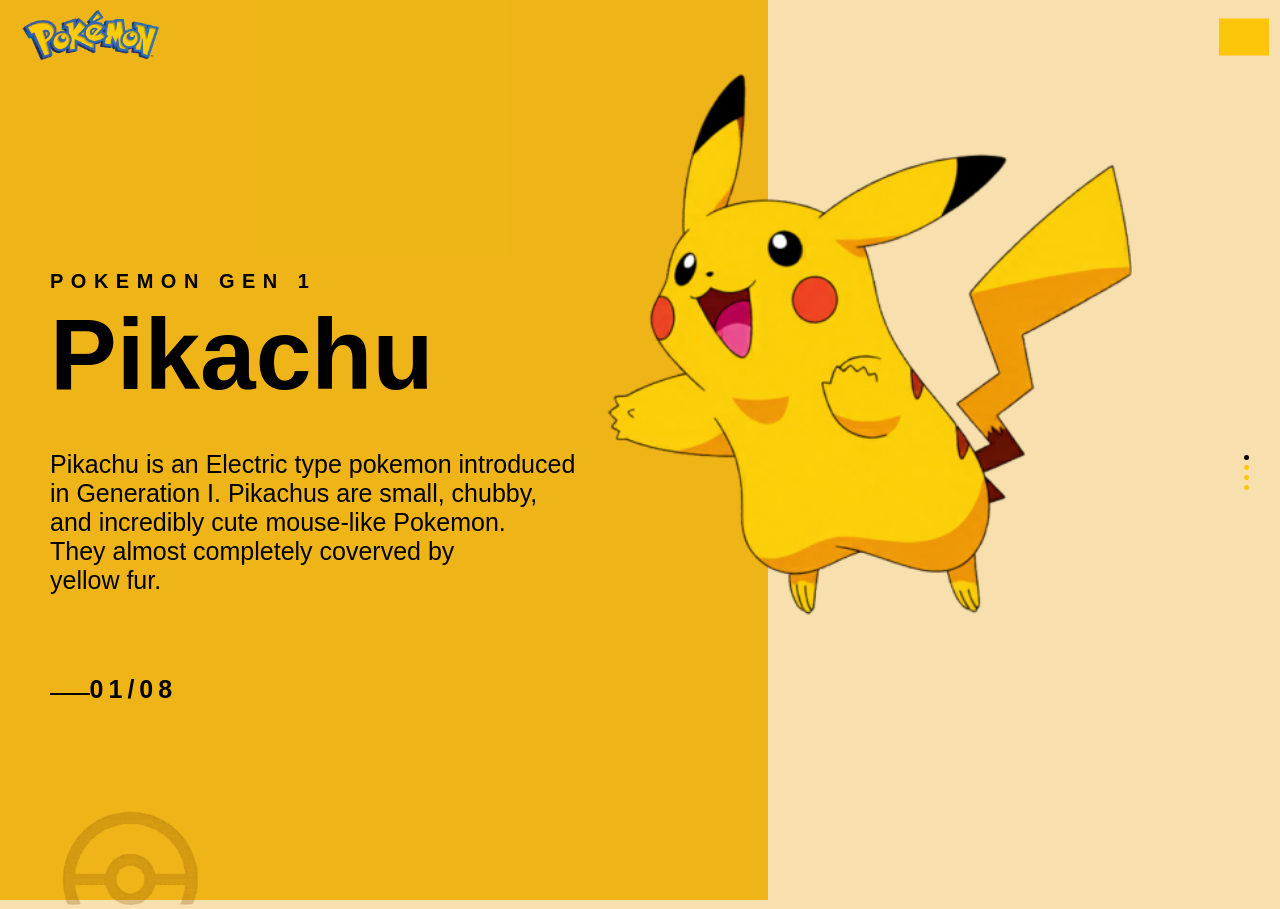
<file: css/index.html>
<!DOCTYPE html>
<html lang="en">
<head>
    <meta charset="UTF-8">
    <meta name="viewport" content="width=device-width, initial-scale=1.0">
    <title>Pickachu UI</title>
    <link rel="stylesheet" href="style.css">
</head>
<body>
    <div id="menu"></div>
    <nav>
        <div class="section" id ="black"></div>
        <div class="section"></div>
        <div class="section"></div>
        <div class="section"></div>
    </nav>
    <div class="yellowbox">
    <img id="logo" src="./pngegg (1).webp " alt="Pikachulogo">
    <h4>POKEMON GEN 1</h4>
    <h1>Pikachu</h1>
    <p>Pikachu is an Electric type pokemon introduced <br>in Generation I. Pikachus are small, chubby, <br> and incredibly cute mouse-like Pokemon. <br> They almost completely coverved by <br> yellow fur.</p>
        <div id="hyphen"></div> 
        <h5> 01/08</h5>
        <img id= "pikachu" src="./pikachu.webp" alt="pikachu.webp">
        <img id="pokeball" src="./pokemonball.webp" alt="pokeball.webp">
       </div>




</body>
</html>
</file>
<file: css/style.css>
* {
    margin: 0;
    padding: 0;
    box-sizing: border-box;
   

}
html, body {
    height: 100%;
}
body{
    background-color:rgba(248, 224, 172, 0.967);
}
.yellowbox{
    background-color: rgba(238, 179, 15, 0.942);
    width: 60%;
    height: 100%;
    padding : 20px 50px;

}
#logo
{
    height: 50px;
    
    position: absolute;
    transform: translate(-20%, -20%);

}
#menu
 {
    width: 50px;
    height: 37px;
    position: absolute;
    background-color: #fdc60a;
    position: absolute;
    right: 2%;
    transform: translate(30%,50%);
 }

 h1{
    position: absolute ;
    top: 33%;
    font-size: 100px;
font-family: Arial, Helvetica, sans-serif; }

 h4 {
    font-size: 20px;
    position:absolute;
    top: 30%;
    font-weight: 600;
    font-family:'Gill Sans', 'Gill Sans MT', Calibri, 'Trebuchet MS', sans-serif;
    letter-spacing: 7.5px;


}




    #hyphen{
        width: 40px;
        height: 2px;
        background-color: black;
        position: absolute;
        top: 77%;

    }
    h5{
        font-family: arial, Helvetica, sans-serif;
        font-size: 25px;
        letter-spacing: 5px;
        font-weight: 8000px;
        position: absolute;
        top: 75%;
        left: 7%;
    }
    p{
        position: absolute;
        font-size: 25px;
        font-weight: 300;
        font-family: Verdana, Geneva, Tahoma, sans-serif;
        top: 50%;
    }
    #pikachu
{
    position: absolute;
    width: 530px;
    top: 7.5%;
    left: 47%;
}
    #pokeball
{
    height: 100px;
    position: absolute;
    bottom: -1%;

    
    }
    p{
        position: absolute;
        font: size 50px; ;
        height: 50;
    }
    nav {
        size: 30px;
        position: absolute;
        top: 50%;
        right: 2%;
    }
         #black{
            background-color: black;
         }    
         
         .section{ 
            width: 5px;
            height: 5px;
            border-radius: 50%;
            background-color: #fdc60a;
            margin: 5px;
         
        
        }
</file>
